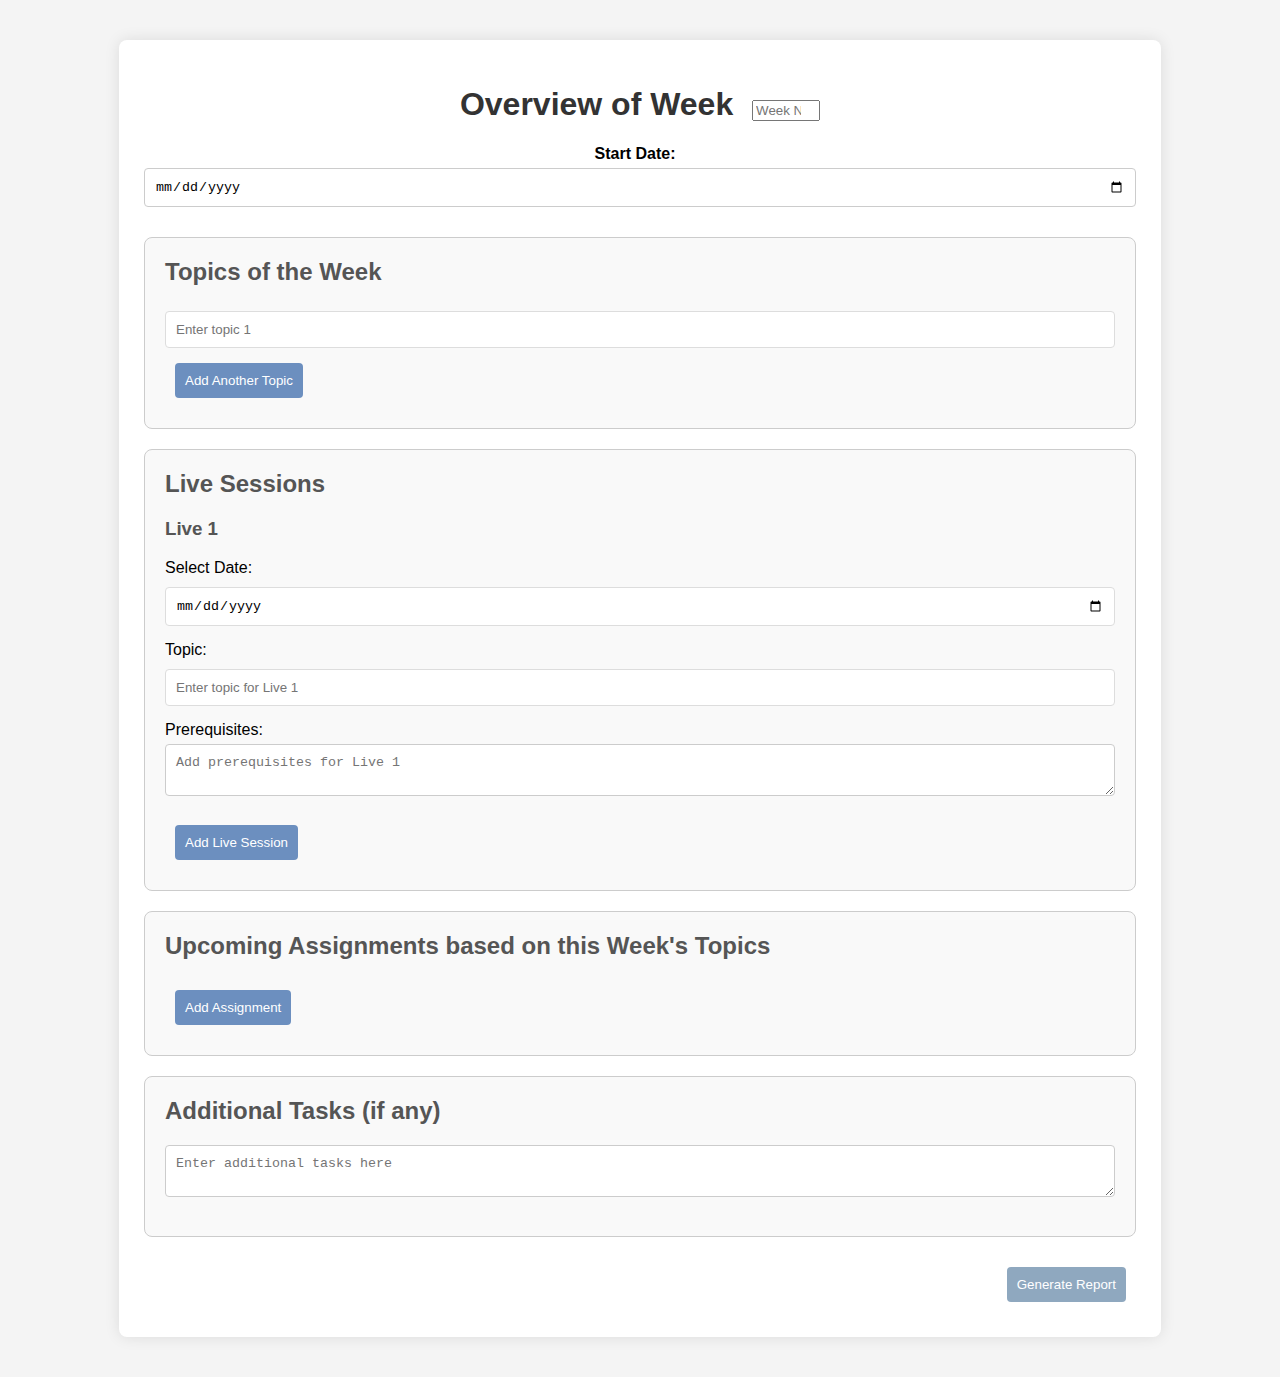
<file: index.html>
<!DOCTYPE html>
<html lang="en">
<head>
    <meta charset="UTF-8">
    <meta name="viewport" content="width=device-width, initial-scale=1.0">
    <title>Overview of Week</title>
    <link rel="stylesheet" href="style.css">
    <style>
        body {
            font-family: Arial, sans-serif;
            background-color: #f4f4f4;
            margin: 0;
            padding: 20px;
        }

        .container {
            background-color: white;
            border-radius: 8px;
            padding: 25px;
            box-shadow: 0 0 15px rgba(0, 0, 0, 0.1);
        }

        h1, h2, h3 {
            color: #333;
        }

        label {
            display: block;
            margin: 10px 0 5px;
        }

        input[type="text"],
        input[type="date"],
        textarea {
            width: calc(100% - 22px);
            padding: 10px;
            margin-bottom: 10px;
            border: 1px solid #ccc;
            border-radius: 4px;
        }

        button {
            color: #fff;
            padding: 10px;
            cursor: pointer;
            border-radius: 4px;
            margin-top: 10px;
            border: none;
            background-color: #8fa8bf; /* Elegant, subtle button color */
        }

        button:hover {
            background-color: #74899f; /* Slightly darker hover effect */
        }

        .button-section {
            text-align: right;
        }

        #report-section {
            margin-top: 20px;
        }

        /* Box design for topic, live session, assignment, and additional task sections */
        .box {
            border: 1px solid #ccc;
            border-radius: 8px;
            padding: 20px;
            background-color: #f9f9f9;
            margin-bottom: 20px;
        }

        .box h2, .box h3 {
            margin-top: 0;
            color: #555;
        }

        .box input, .box textarea {
            margin-bottom: 15px;
        }

        /* Smaller button styles inside boxes */
        .box button {
            background-color: #6c8fbf;
        }

        .box button:hover {
            background-color: #5671a3;
        }

        /* Style the sections that contain dynamic elements */
        #topics-container input,
        #live-sessions-container input,
        #assignments-container input {
            width: calc(100% - 22px);
            padding: 10px;
            margin: 5px 0;
            border: 1px solid #ddd;
            border-radius: 4px;
        }

    </style>
</head>
<body>
    <div class="container">
        <h1>Overview of Week <input type="number" id="week-number" placeholder="Week Number" style="width: 60px; margin-left: 10px;"></h1>
        
        <div class="header-section">
            <label for="start-date">Start Date:</label>
            <input type="date" id="start-date">
        </div>

        <!-- Topics Section with box design -->
        <div class="topics-section box">
            <h2>Topics of the Week</h2>
            <div id="topics-container">
                <input type="text" id="topic1" placeholder="Enter topic 1">
            </div>
            <button onclick="addTopic()">Add Another Topic</button>
        </div>

        <!-- Live Sessions Section with box design -->
        <div class="live-sessions-header box">
            <h2>Live Sessions</h2>
            <div id="live-sessions-container">
                <div class="live-session" id="Live-1">
                    <h3>Live 1</h3>
                    <label for="live1-date">Select Date:</label>
                    <input type="date" id="live1-date">
                    <label for="live1-topic">Topic:</label>
                    <input type="text" id="live1-topic" placeholder="Enter topic for Live 1">
                    <label for="live1-prerequisites">Prerequisites:</label>
                    <textarea id="live1-prerequisites" placeholder="Add prerequisites for Live 1"></textarea>
                </div>
            </div>
            <button onclick="addLiveSession()">Add Live Session</button>
        </div>

        <!-- Assignment Section with box design -->
        <div class="assignment-section box">
            <h2>Upcoming Assignments based on this Week's Topics</h2>
            <div id="assignments-container"></div>
            <button onclick="addAssignment()">Add Assignment</button>
        </div>

        <!-- Additional Tasks Section with box design -->
        <div class="additional-tasks-section box">
            <h2>Additional Tasks (if any)</h2>
            <textarea id="additional-tasks" placeholder="Enter additional tasks here"></textarea>
        </div>

        <div class="button-section">
            <button id="generate-report" onclick="generateReport()">Generate Report</button>
        </div>
        
        <div id="report-section" style="display: none;">
            <h2>Generated Report</h2>
            <textarea id="generated-report" rows="10" style="width: 100%;" readonly></textarea>
            <button id="copy-report-button" onclick="copyReport()" style="display: none;">Copy Report</button>
        </div>
    </div>

    <script>
        let liveSessionCount = 1; // Track the number of live sessions
        let assignmentCount = 0; // Track the number of assignments
        let topicCount = 1; // Track the number of topics

        function addTopic() {
            topicCount++;
            const topicsContainer = document.getElementById('topics-container');
            const newTopicInput = document.createElement('input');
            newTopicInput.type = 'text';
            newTopicInput.id = `topic${topicCount}`;
            newTopicInput.placeholder = `Enter topic ${topicCount}`;
            topicsContainer.appendChild(newTopicInput);
        }

        function addLiveSession() {
            liveSessionCount++;
            const liveSessionsContainer = document.getElementById('live-sessions-container');
            const newLiveSession = document.createElement('div');
            newLiveSession.className = 'live-session';
            newLiveSession.innerHTML = `
                <h3>Live ${liveSessionCount}</h3>
                <label for="live${liveSessionCount}-date">Select Date:</label>
                <input type="date" id="live${liveSessionCount}-date">
                <label for="live${liveSessionCount}-topic">Topic:</label>
                <input type="text" id="live${liveSessionCount}-topic" placeholder="Enter topic for Live ${liveSessionCount}">
                <label for="live${liveSessionCount}-prerequisites">Prerequisites:</label>
                <textarea id="live${liveSessionCount}-prerequisites" placeholder="Add prerequisites for Live ${liveSessionCount}"></textarea>
            `;
            liveSessionsContainer.appendChild(newLiveSession);
        }

        function addAssignment() {
            assignmentCount++;
            const assignmentsContainer = document.getElementById('assignments-container');
            const newAssignment = document.createElement('div');
            newAssignment.className = 'assignment';
            newAssignment.innerHTML = `
                <h3>Assignment ${assignmentCount}</h3>
                <label for="assignment-name-${assignmentCount}">Assignment Name:</label>
                <input type="text" id="assignment-name-${assignmentCount}" placeholder="Enter assignment name">
                <label for="assignment-due-date-${assignmentCount}">Due Date:</label>
                <input type="date" id="assignment-due-date-${assignmentCount}">
            `;
            assignmentsContainer.appendChild(newAssignment);
        }

        function generateReport() {
            const weekNumber = document.getElementById('week-number').value;
            const startDate = document.getElementById('start-date').value;

            // Ensure at least one topic is entered
            let topics = '';
            let topicEntered = false;
            for (let i = 1; i <= topicCount; i++) {
                const topicInput = document.getElementById(`topic${i}`);
                if (topicInput && topicInput.value) {
                    topics += `${i}. ${topicInput.value}\n`;
                    topicEntered = true;
                }
            }
            if (!topicEntered) {
                alert('Please enter at least one topic.');
                return;
            }

            // Check live session entries
            let liveSessions = '';
            for (let i = 1; i <= liveSessionCount; i++) {
                const liveSessionDate = document.getElementById(`live${i}-date`).value;
                const liveSessionTopic = document.getElementById(`live${i}-topic`).value;
                const liveSessionPrerequisites = document.getElementById(`live${i}-prerequisites`).value;

                if (liveSessionDate || liveSessionTopic || liveSessionPrerequisites) {
                    if (!liveSessionDate || !liveSessionTopic || !liveSessionPrerequisites) {
                        alert(`Please fill out all details for Live Session ${i}.`);
                        return;
                    }
                    liveSessions += `Live ${i} - ${liveSessionDate}\nTopic: ${liveSessionTopic}\nPrerequisites: ${liveSessionPrerequisites}\n\n`;
                }
            }

            // Check assignment entries
            let assignments = '';
            for (let i = 1; i <= assignmentCount; i++) {
                const assignmentName = document.getElementById(`assignment-name-${i}`).value;
                const assignmentDueDate = document.getElementById(`assignment-due-date-${i}`).value;

                if (assignmentName || assignmentDueDate) {
                    if (!assignmentName || !assignmentDueDate) {
                        alert(`Please fill out all details for Assignment ${i}.`);
                        return;
                    }
                    assignments += `Assignment ${i} - ${assignmentName}\nDue Date: ${assignmentDueDate}\n\n`;
                }
            }

            // Check additional tasks
            const additionalTasks = document.getElementById('additional-tasks').value;

            // Construct the final report
            let report = `Week ${weekNumber}\nStart Date: ${startDate}\n\nTopics of the Week:\n${topics}`;
            if (liveSessions) {
                report += `\nLive Sessions:\n${liveSessions}`;
            }
            if (assignments) {
                report += `\nAssignments:\n${assignments}`;
            }
            if (additionalTasks) {
                report += `\nAdditional Tasks:\n${additionalTasks}`;
            }

            // Display the generated report
            document.getElementById('generated-report').value = report;
            document.getElementById('report-section').style.display = 'block';
            document.getElementById('copy-report-button').style.display = 'inline-block';
        }

        function copyReport() {
            const reportText = document.getElementById('generated-report');
            reportText.select();
            document.execCommand('copy');
            alert('Report copied to clipboard.');
        }
    </script>
</body>
</html>
</file>
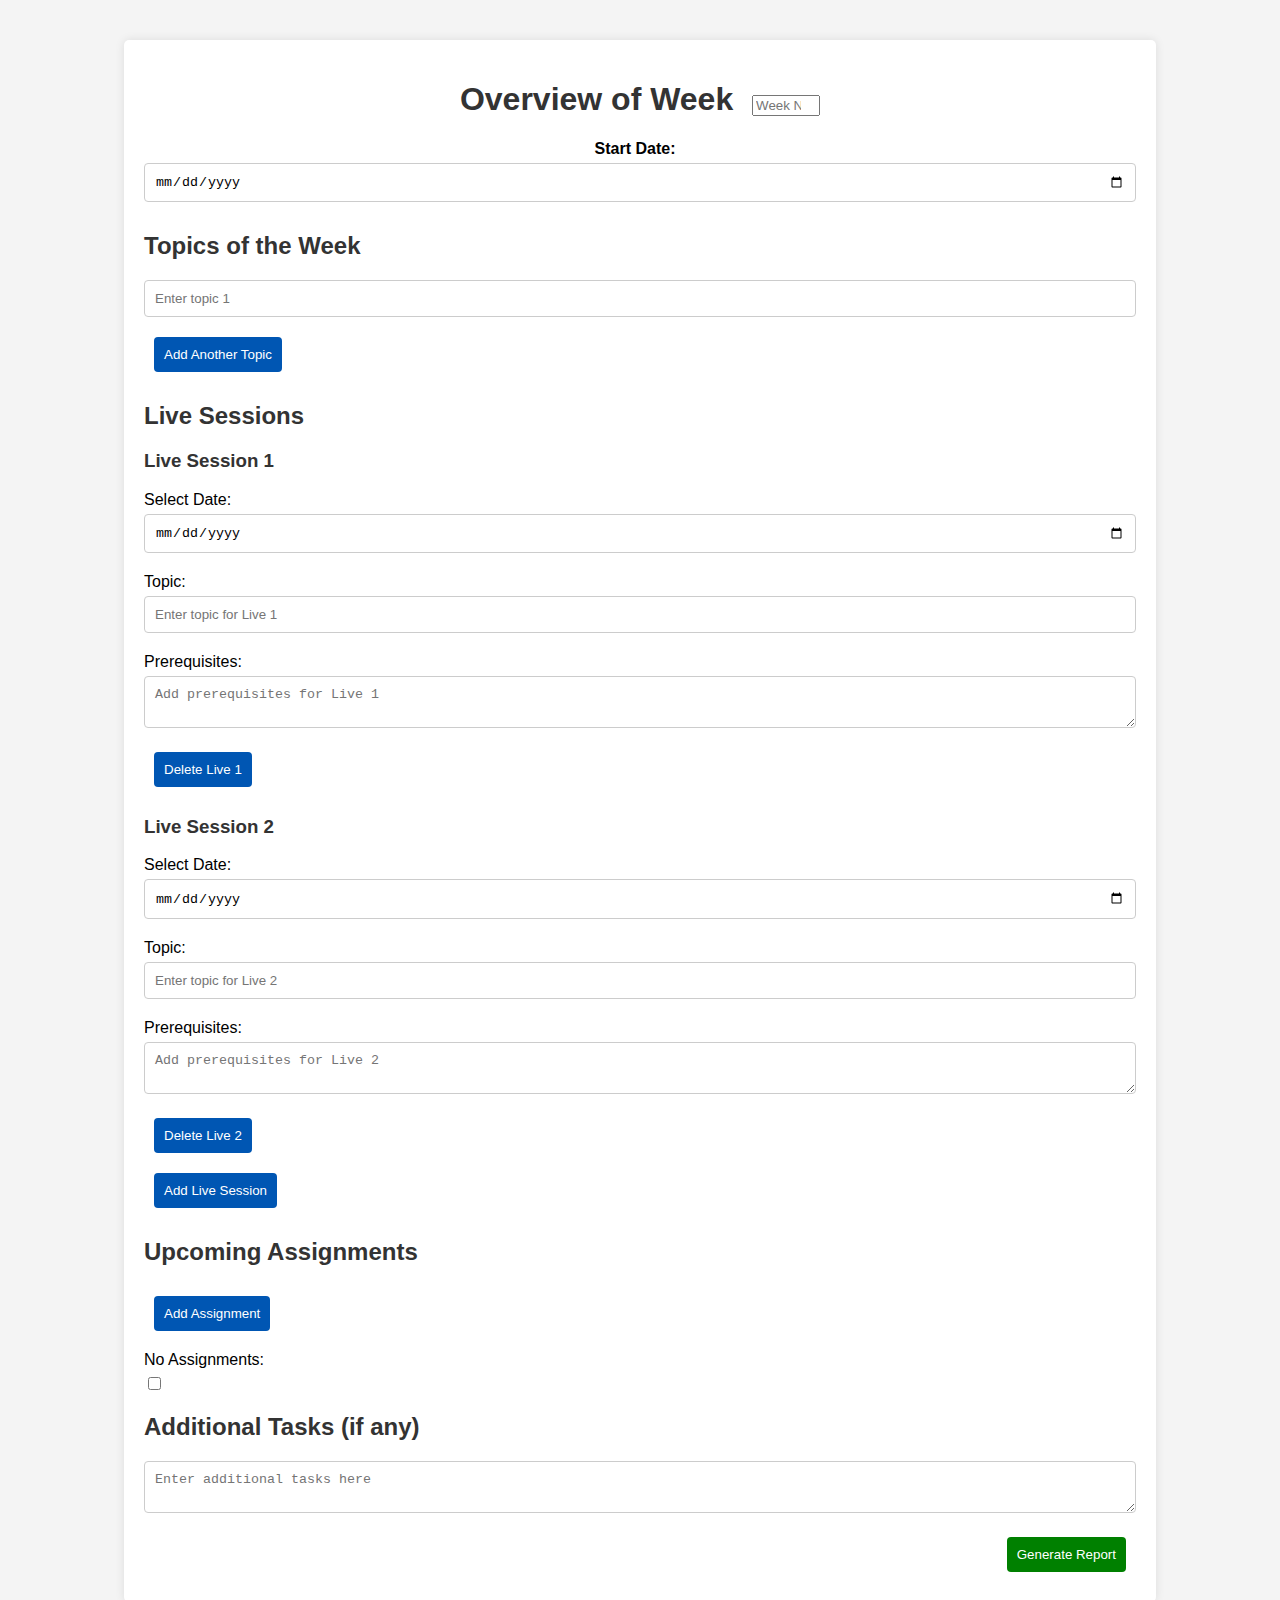
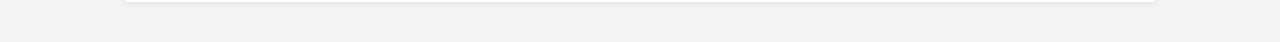
<file: index.html.html>
<!DOCTYPE html>
<html lang="en">
<head>
    <meta charset="UTF-8">
    <meta name="viewport" content="width=device-width, initial-scale=1.0">
    <title>Overview of Week</title>
    <link rel="stylesheet" href="style.css">
    <style>
        body {
            font-family: Arial, sans-serif;
            background-color: #f4f4f4;
            margin: 0;
            padding: 20px;
        }

        .container {
            background-color: white;
            border-radius: 5px;
            padding: 20px;
            box-shadow: 0 0 10px rgba(0, 0, 0, 0.1);
        }

        h1, h2, h3 {
            color: #333;
        }

        label {
            display: block;
            margin: 10px 0 5px;
        }

        input[type="text"],
        input[type="date"],
        textarea {
            width: calc(100% - 22px);
            padding: 10px;
            margin-bottom: 10px;
            border: 1px solid #ccc;
            border-radius: 4px;
        }

        button {
            color: #fff;
            padding: 10px;
            cursor: pointer;
            border-radius: 4px;
            margin-top: 10px;
        }

        button#generate-report {
            background-color: green;
            border: none;
        }

        button#copy-report-button {
            background-color: blue;
            border: none;
        }

        button:hover {
            opacity: 0.9;
        }

        .button-section {
            text-align: right;
        }

        #report-section {
            margin-top: 20px;
        }
    </style>
</head>
<body>
    <div class="container">
        <h1>Overview of Week <input type="number" id="week-number" placeholder="Week Number" style="width: 60px; margin-left: 10px;"></h1>
        
        <div class="header-section">
            <label for="start-date">Start Date:</label>
            <input type="date" id="start-date">
        </div>

        <div class="topics-section">
            <h2>Topics of the Week</h2>
            <div id="topics-container">
                <input type="text" id="topic1" placeholder="Enter topic 1">
            </div>
            <button onclick="addTopic()">Add Another Topic</button>
        </div>

        <div class="live-sessions-header">
            <h2>Live Sessions</h2>
        </div>
        
        <div id="live-sessions-container">
            <div class="live-session">
                <h3>Live Session 1</h3>
                <label for="live1-date">Select Date:</label>
                <input type="date" id="live1-date">
                <label for="live1-topic">Topic:</label>
                <input type="text" id="live1-topic" placeholder="Enter topic for Live 1">
                <label for="live1-prerequisites">Prerequisites:</label>
                <textarea id="live1-prerequisites" placeholder="Add prerequisites for Live 1"></textarea>
                <button onclick="deleteLiveSession(1)">Delete Live 1</button>
            </div>
            <div class="live-session">
                <h3>Live Session 2</h3>
                <label for="live2-date">Select Date:</label>
                <input type="date" id="live2-date">
                <label for="live2-topic">Topic:</label>
                <input type="text" id="live2-topic" placeholder="Enter topic for Live 2">
                <label for="live2-prerequisites">Prerequisites:</label>
                <textarea id="live2-prerequisites" placeholder="Add prerequisites for Live 2"></textarea>
                <button onclick="deleteLiveSession(2)">Delete Live 2</button>
            </div>
        </div>
        <button onclick="addLiveSession()">Add Live Session</button>

        <div class="assignment-section">
            <h2>Upcoming Assignments</h2>
            <div id="assignments-container"></div>
            <button onclick="addAssignment()">Add Assignment</button>
            <label for="no-assignments">No Assignments:</label>
            <input type="checkbox" id="no-assignments" onclick="toggleAssignments()">
        </div>

        <div class="additional-tasks-section">
            <h2>Additional Tasks (if any)</h2>
            <textarea id="additional-tasks" placeholder="Enter additional tasks here"></textarea>
        </div>

        <div class="button-section">
            <button id="generate-report" onclick="generateReport()">Generate Report</button>
        </div>
        
        <div id="report-section" style="display: none;">
            <h2>Generated Report</h2>
            <textarea id="generated-report" rows="10" style="width: 100%;" readonly></textarea>
            <button id="copy-report-button" onclick="copyReport()" style="display: none;">Copy Report</button>
        </div>
    </div>

    <script>
        let liveSessionCount = 2; // Track the number of live sessions
        let assignmentCount = 0; // Track the number of assignments
        let topicCount = 1; // Track the number of topics

        function addTopic() {
            topicCount++;
            const topicsContainer = document.getElementById('topics-container');
            const newTopicInput = document.createElement('input');
            newTopicInput.type = 'text';
            newTopicInput.id = `topic${topicCount}`;
            newTopicInput.placeholder = `Enter topic ${topicCount}`;
            topicsContainer.appendChild(newTopicInput);
        }

        function deleteLiveSession(sessionNumber) {
            const liveSession = document.querySelector(`.live-session:nth-child(${sessionNumber})`);
            if (liveSession) {
                liveSession.remove();
                liveSessionCount--; // Decrease the session count
            }
        }

        function addLiveSession() {
            liveSessionCount++;
            const liveSessionsContainer = document.getElementById('live-sessions-container');
            const newLiveSession = document.createElement('div');
            newLiveSession.className = 'live-session';
            newLiveSession.innerHTML = `
                <h3>Live Session ${liveSessionCount}</h3>
                <label for="live${liveSessionCount}-date">Select Date:</label>
                <input type="date" id="live${liveSessionCount}-date">
                <label for="live${liveSessionCount}-topic">Topic:</label>
                <input type="text" id="live${liveSessionCount}-topic" placeholder="Enter topic for Live ${liveSessionCount}">
                <label for="live${liveSessionCount}-prerequisites">Prerequisites:</label>
                <textarea id="live${liveSessionCount}-prerequisites" placeholder="Add prerequisites for Live ${liveSessionCount}"></textarea>
                <button onclick="deleteLiveSession(${liveSessionCount})">Delete Live ${liveSessionCount}</button>
            `;
            liveSessionsContainer.appendChild(newLiveSession);
        }

        function addAssignment() {
            assignmentCount++;
            const assignmentsContainer = document.getElementById('assignments-container');
            const newAssignment = document.createElement('div');
            newAssignment.className = 'assignment';
            newAssignment.innerHTML = `
                <h3>Assignment ${assignmentCount}</h3>
                <label for="assignment-name-${assignmentCount}">Assignment Name:</label>
                <input type="text" id="assignment-name-${assignmentCount}" placeholder="Enter assignment name">
                <label for="assignment-due-date-${assignmentCount}">Due Date:</label>
                <input type="date" id="assignment-due-date-${assignmentCount}">
                <button onclick="deleteAssignment(${assignmentCount})">Delete Assignment</button>
            `;
            assignmentsContainer.appendChild(newAssignment);
        }

        function deleteAssignment(assignmentNumber) {
            const assignment = document.querySelector(`#assignments-container .assignment:nth-child(${assignmentNumber})`);
            if (assignment) {
                assignment.remove();
                assignmentCount--; // Decrease the assignment count
            }
        }

        function toggleAssignments() {
            const assignmentsContainer = document.getElementById('assignments-container');
            const noAssignmentsCheckbox = document.getElementById('no-assignments');
            if (noAssignmentsCheckbox.checked) {
                assignmentsContainer.style.display = 'none'; // Hide assignments
            } else {
                assignmentsContainer.style.display = 'block'; // Show assignments
            }
        }

        function generateReport() {
            const weekNumber = document.getElementById('week-number').value;
            const startDate = document.getElementById('start-date').value;

            // Validation
            if (!weekNumber) {
                alert('Please enter a week number.');
                return;
            }

            if (!startDate) {
                alert('Please enter a start date.');
                return;
            }

            if (topicCount === 1 && !document.getElementById('topic1').value) {
                alert('Please add at least one topic.');
                return;
            }

            let report = `Overview of Week ${weekNumber}\n\n`;
            report += `Start Date: ${startDate}\n\nTopics:\n`;

            for (let i = 1; i <= topicCount; i++) {
                const topicInput = document.getElementById(`topic${i}`);
                if (topicInput && topicInput.value) {
                    report += `${i}. ${topicInput.value}\n`;
                }
            }

            report += '\nLive Sessions:\n';
            for (let i = 1; i <= liveSessionCount; i++) {
                const liveSessionDate = document.getElementById(`live${i}-date`)?.value || '';
                const liveSessionTopic = document.getElementById(`live${i}-topic`)?.value || '';
                const liveSessionPrerequisites = document.getElementById(`live${i}-prerequisites`)?.value || '';

                if (liveSessionDate || liveSessionTopic || liveSessionPrerequisites) {
                    report += `Live Session ${i}:\n`;
                    if (liveSessionDate) report += `Date: ${liveSessionDate}\n`;
                    if (liveSessionTopic) report += `Topic: ${liveSessionTopic}\n`;
                    if (liveSessionPrerequisites) report += `Prerequisites: ${liveSessionPrerequisites}\n`;
                    report += '\n';
                }
            }

            if (!document.getElementById('no-assignments').checked) {
                report += 'Upcoming Assignments:\n';
                for (let i = 1; i <= assignmentCount; i++) {
                    const assignmentName = document.getElementById(`assignment-name-${i}`)?.value || '';
                    const assignmentDueDate = document.getElementById(`assignment-due-date-${i}`)?.value || '';
                    if (assignmentName && assignmentDueDate) {
                        report += `${i}. ${assignmentName} (Due: ${assignmentDueDate})\n`;
                    }
                }
            }

            const additionalTasks = document.getElementById('additional-tasks').value;
            if (additionalTasks) {
                report += `\nAdditional Tasks:\n${additionalTasks}\n`;
            }

            document.getElementById('generated-report').value = report;
            document.getElementById('report-section').style.display = 'block';
            document.getElementById('copy-report-button').style.display = 'block';
        }

        function copyReport() {
            const reportTextarea = document.getElementById('generated-report');
            reportTextarea.select();
            document.execCommand('copy');
            alert('Report copied to clipboard!');
        }
    </script>
</body>
</html>
</file>
<file: style.css>
/* Base styling for the body */
body {
    font-family: Arial, sans-serif;
    background-color: #f5f5f5;
    margin: 0;
    padding: 0;
}

/* Container for the whole to-do list */
.container {
    width: 80%;
    margin: 20px auto;
    background-color: white;
    padding: 20px;
    border-radius: 8px;
    box-shadow: 0px 0px 10px rgba(0, 0, 0, 0.1);
}

/* Title and Header Section */
h1 {
    text-align: center;
    color: #0056b3;
}

.header-section {
    text-align: center;
    margin-bottom: 20px;
}

.header-section label {
    font-weight: bold;
    margin-right: 10px;
}

.header-section input {
    padding: 5px;
    border: 1px solid #0056b3;
    border-radius: 5px;
}

/* Task Section */
.task-section {
    display: flex;
    justify-content: space-between;
    margin-bottom: 20px;
}

.task-column {
    flex: 1;
    margin: 0 10px;
    display: flex;
    flex-direction: column;
}

.task-column h2 {
    color: #0056b3;
    text-align: center;
}

.task-column textarea {
    border: 1px solid #0056b3;
    border-radius: 5px;
    padding: 10px;
    font-size: 16px;
    resize: none;
}

/* Metrics section inside task column */
.metrics {
    flex-basis: 200px;
}

.metrics input {
    margin-top: 5px;
    border: 1px solid #0056b3;
    border-radius: 5px;
    padding: 5px;
}

/* Button Section */
.button-section {
    text-align: center;
}

button {
    background-color: #0056b3;
    color: white;
    border: none;
    padding: 10px 20px;
    margin: 10px;
    border-radius: 5px;
    cursor: pointer;
}

button:hover {
    background-color: #004099;
}
</file>
